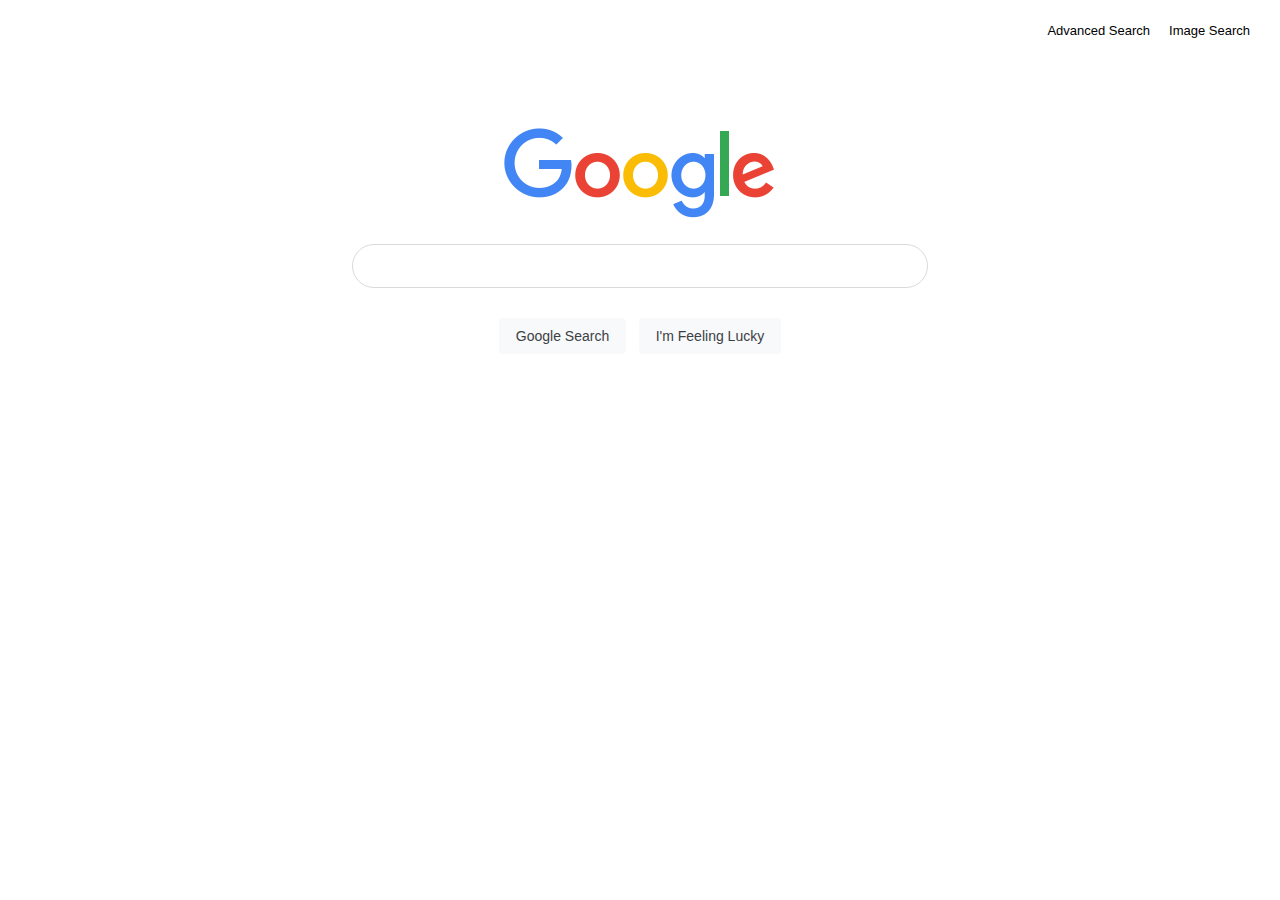
<file: index.html>
<!DOCTYPE html>
<html lang="en">

<head>
    <title>Search</title>
    <link rel="stylesheet" href="styles.css">
</head>

<body>
    <a href="advanced_search.html" id="advanced_search" class="side_links">Advanced Search</a>
    <a href="image_search.html" id="normal_and_image_search" class="side_links">Image Search</a>
    <center>
        <img id="logo" src="google_logo.png" alt="Google Logo">
        <form action="https://google.com/search">
            <div>
                <input id="search_bar" type="text" name="q">
                <input class="google_search" type="submit" value="Google Search">
                <input class="google_search" type="submit" value="I'm Feeling Lucky" name="btnI">
            </div>
        </form>
    </center>
</body>

</html>
</file>
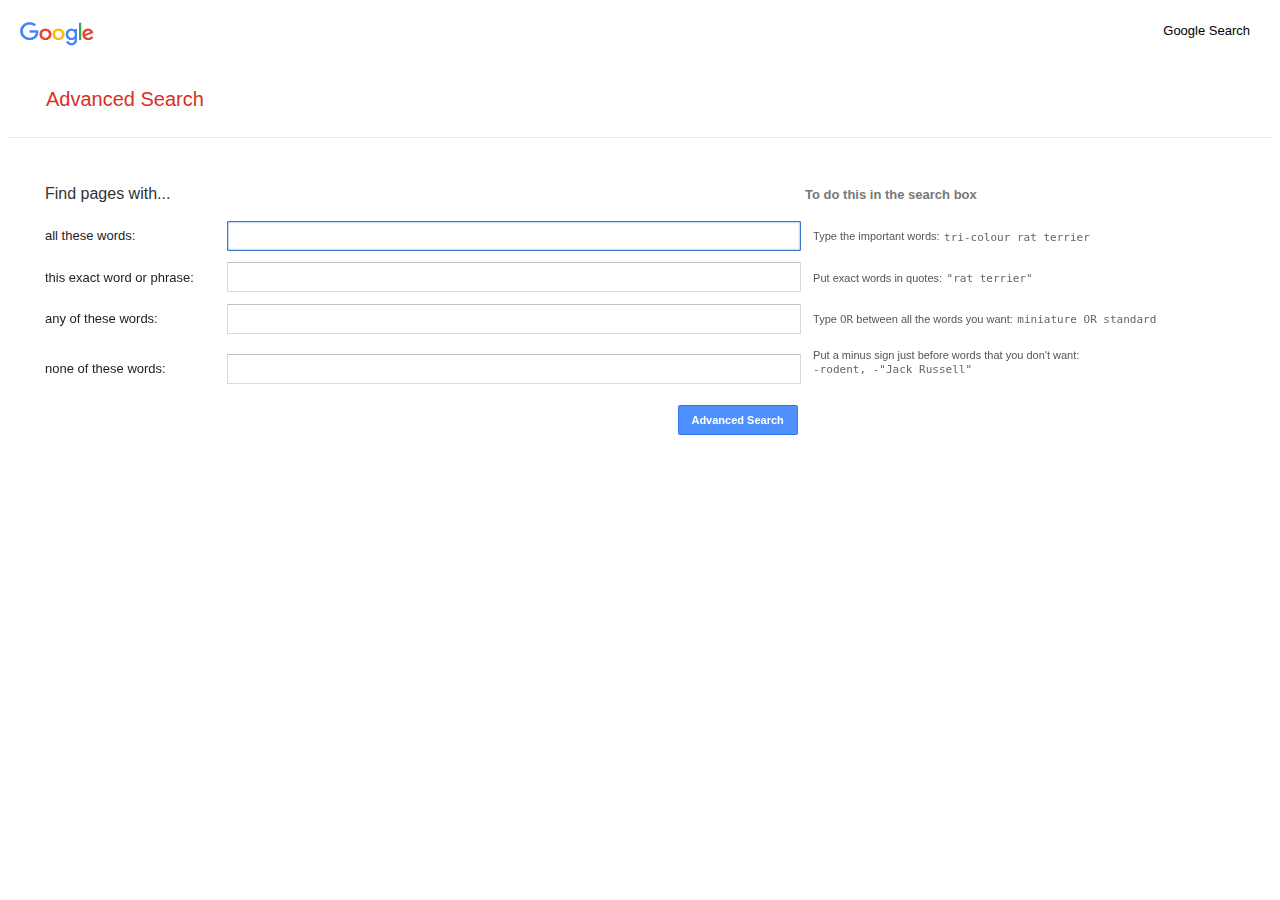
<file: advanced_search.html>
<!DOCTYPE html>
<html lang="en">

<head>
    <title>Advanced Search</title>
    <link rel="stylesheet" href="styles.css">
    <meta name="viewport" content="width=device-width, initial-scale=1.0">
</head>

<body>
    <a href="index.html" id="normal_and_image_search" class="side_links">Google Search</a>
    <a id="img_link" href="index.html">
        <img id="small_logo" src="google_logo.png" alt="Google Logo">
    </a>
    <div id="grey_bar">
        <span style="margin-left:10px">Advanced Search</span>
    </div>
    <div id="form_container">
        <form action="https://google.com/search">
            <div class="inner_form_container">
                <span id="form_label">Find pages with...</span>
                <input class="hidden_input" type="text" disabled>
                <span id="form_helper">To do this in the search box</span>
            </div>
            <div class="inner_form_container">
                <div class="label1">
                    <label for="all">all these words:</label>
                </div>
                <input class="middle_input" id="all" type="text" name="as_q" autofocus="autofocus">
                <span class="tip">Type the important words:</span>
                <span class="mono">tri-colour rat terrier</span>
            </div>
            <div class="inner_form_container">
                <div class="label1">
                    <label for="exact">this exact word or phrase:</label>
                </div>
                <input class="middle_input" id="exact" type="text" name="as_epq">
                <span class="tip">Put exact words in quotes:</span>
                <span class="mono">"rat terrier"</span>
            </div>
            <div class="inner_form_container">
                <div class="label1">
                    <label for="any">any of these words:</label>
                </div>
                <input class="middle_input" id="any" type="text" name="as_oq">
                <span class="tip">Type <span class="mono">OR</span> between all the words you want:</span>
                <span style="position: relative;" class="mono">miniature OR standard</span>
            </div>
            <div class="inner_form_container">
                <div class="label1">
                    <label for="none">none of these words:</label>
                </div>
                <input class="middle_input" id="none" type="text" name="as_eq">
                <div style="display: inline-block;">
                    <span style="padding-top: -5px;" class="tip">Put a minus sign just before words that you don't
                        want:</span>
                    <span id="last_mono">-rodent, -"Jack Russell"</span>
                </div>
            </div>
            <div class="inner_form_container">
                <input class="hidden_input" type="text" disabled>
                <input id="advanced_submit" type="submit" value="Advanced Search">
            </div>
        </form>
    </div>
</body>

</html>
</file>
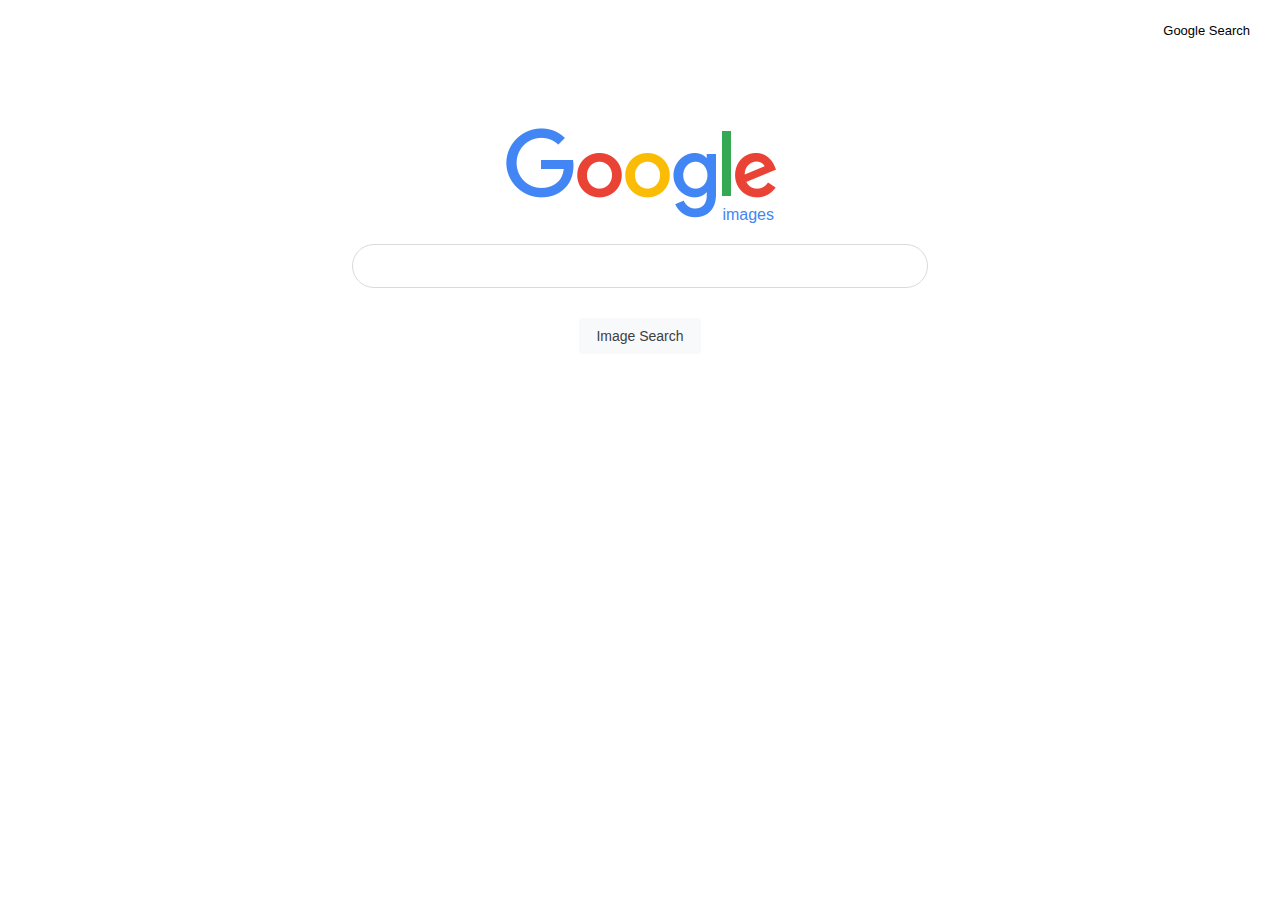
<file: image_search.html>
<!DOCTYPE html>
<html lang="en">

<head>
    <title>Image Search</title>
    <link rel="stylesheet" href="styles.css">
</head>

<body>
    <a href="index.html" id="normal_and_image_search" class="side_links">Google Search</a>
    <center>
        <img id="logo" src="google_logo.png" alt="Google Logo">
        <span id="images_text">images</span>
        <form action="https://google.com/images">
            <input id="search_bar" type="text" name="q">
            <input class="google_search" type="submit" value="Image Search">
        </form>
    </center>
</body>

</html>
</file>
<file: styles.css>
body{
    font-family: arial,sans-serif;
}

.side_links:link, .side_links:visited {
    position: absolute;
    right: 0;
    margin-top: 15px;
    color: black;
    font-size: 13px;
    text-decoration: none;
}

.side_links:hover, .side_links:active{
    text-decoration: underline;
}

#advanced_search{
    margin-right: 130px;
}

#normal_and_image_search{
    margin-right: 30px;
}

#logo{
    width: 272px;
    height: 92px;
    margin-top: 120px;
}

#small_logo{
    margin-top: 14px;
    margin-left: 12px;
    height: 24px;
    width: 74px;
}

#grey_bar{
    color: #d93025;
    font-size: 20px;
    padding-top: 38px;
    padding-left: 28px;
    padding-bottom: 26px;
    cursor: default;
    border-bottom: 1px solid #ebebeb;
}

#form_container{
    max-width: 1140px;
    min-width: 200px;
    width: 96%;
    margin: 41px 2% 0 37px;
}

#form_label{
    color: #333;
    display: inline-block;
    width: 178px;
}

#form_helper{
    font-size: 13px;
    font-weight: 700;
    color: #777;
}

.inner_form_container{
    margin-top: 18px;
}

.hidden_input{
    min-width: 167px;
    border-radius: 1px;
    border: 1px solid transparent;
    border-top: 1px solid transparent;
    font-size: 13px;
    height: 25px;
    padding: 1.5px 8px;
    margin-bottom: -10px;
    cursor: default;
    background: transparent;
}

.label1{
    display: inline-block;
    width: 178px;
    color: #222;
    font-size: 13px;
}

.middle_input{
    min-width: 167px;
    border-radius: 1px;
    border: 1px solid #d9d9d9;
    border-top: 1px solid #c0c0c0;
    font-size: 13px;
    height: 25px;
    padding: 1.5px 8px;
    margin-bottom: -10px;
}

.middle_input:focus{
    border: 0.5px solid rgb(57, 119, 201);
    box-shadow: inset 0px 0px 2px rgb(57, 119, 201);
    outline: 0;
    
}

@media screen {
    .middle_input, .hidden_input{
        width: 48.7%;
    }
}

.tip{
    color: #555;
    font-size: 11px;
    padding-left: 8px;
}

.mono{
    color: #666;
    font-family: monospace;
    font-size: 11px;
    white-space: pre;
}

#last_mono{
    color: #666;
    font-family: monospace;
    font-size: 11px;
    white-space: pre;
    padding-left: 8px;
    display: block;
}

@media only screen and (max-width: 1056px) {
    #form_helper, .tip, .mono, #last_mono {
        display: none;
    }
}

#advanced_submit{
    user-select: none;
    line-height: 100%;
    height: 30px;
    min-width: 120px;
    margin-top: 10px;
    margin-left: 55px;
    padding: 0 12px;
    background-color: #4d90fe;
    border: 1px solid #3079ed;
    color: #fff;
    border-radius: 2px;
    cursor: default;
    font-size: 11px;
    font-weight: bold;
    text-align: center;
    white-space: nowrap;
    outline: 0;
}

#advanced_submit:hover{
    background:#f8f8f8;
    background: linear-gradient(to bottom,#4d90fe,#357ae8);
    box-shadow:inset 0 1px 2px rgba(0,0,0,.1);
    border:1px solid #2f5bb7;
}

#advanced_submit:active{
    outline:rgba(0,0,0,0) 0
}

#images_text{
    color: #4285f4;
    font: 16px/16px roboto-regular, arial, sans-serif;
    margin-left: -60px;
}

#search_bar{
    display:block;
    border: 1.5px solid #dadada;
    border-radius: 30px;
    outline: none;
    width: 570px;
    height: 40px;
    margin-top: 20px;
    font-size: 16px;
    text-indent: 30px;
}

#search_bar:hover, #search_bar:focus {
    box-shadow: 0 0 4px darkgrey; 
}

.google_search{
    background-color: #f8f9fa;
    border: 1px solid #f8f9fa;
    border-radius: 4px;
    color: #3c4043;
    font-size: 14px;
    margin: 30px 4px;
    padding: 0 16px;
    line-height: 27px;
    height: 36px;
    min-width: 54px;
    text-align: center;
    cursor: pointer;
    user-select: none;
    margin-top: 35;
    outline-color: darkgrey;
    outline-width: 5px;
}

.google_search:hover, .google_search:active {
    box-shadow: 0 0 2px darkgrey; 
}
</file>
